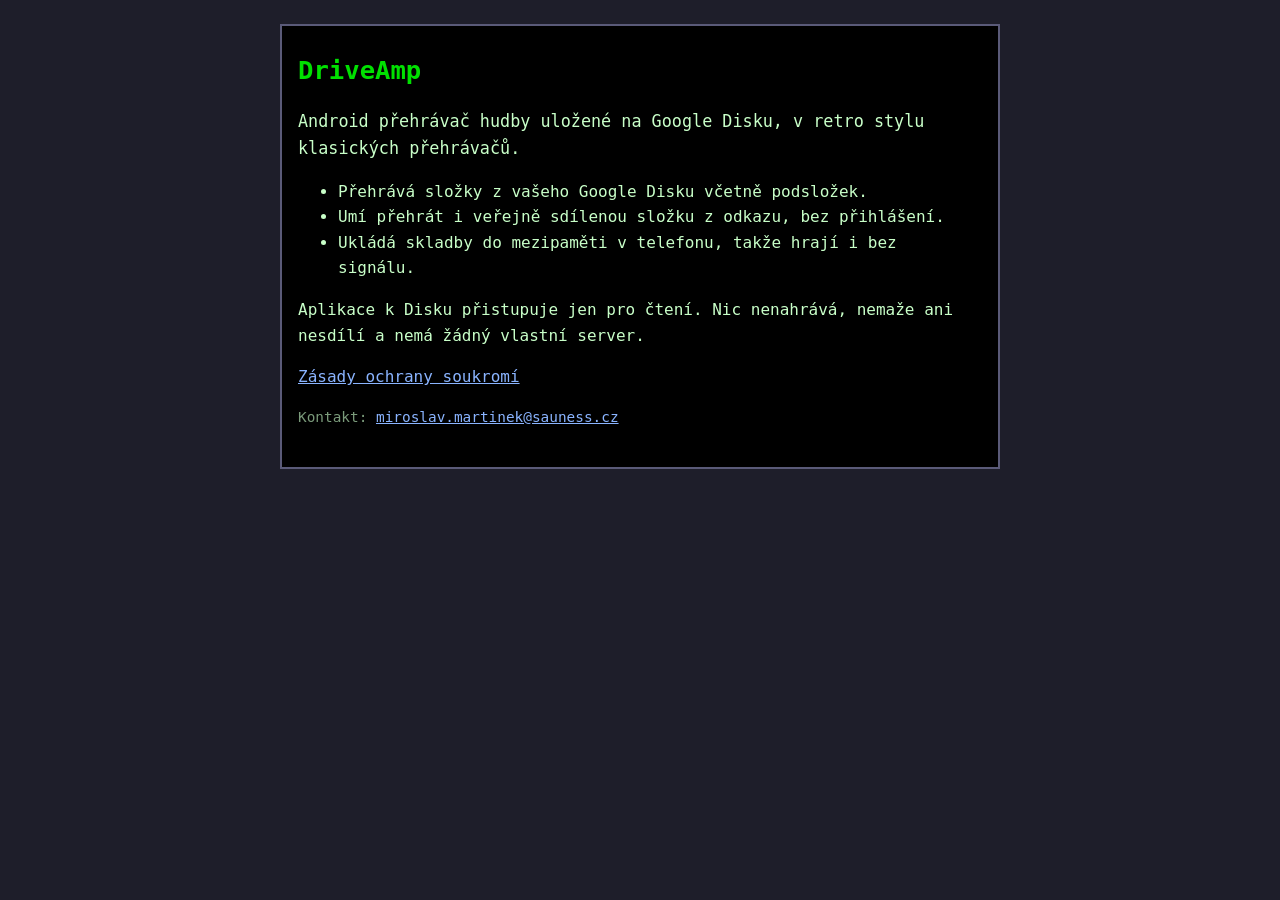
<file: index.html>
<!doctype html>
<html lang="cs">
<head>
<meta charset="utf-8">
<meta name="viewport" content="width=device-width, initial-scale=1">
<title>DriveAmp</title>
<link rel="stylesheet" href="style.css">
</head>
<body>
<main>
  <h1>DriveAmp</h1>
  <p class="lead">Android přehrávač hudby uložené na Google Disku, v retro stylu klasických přehrávačů.</p>
  <ul>
    <li>Přehrává složky z vašeho Google Disku včetně podsložek.</li>
    <li>Umí přehrát i veřejně sdílenou složku z odkazu, bez přihlášení.</li>
    <li>Ukládá skladby do mezipaměti v telefonu, takže hrají i bez signálu.</li>
  </ul>
  <p>Aplikace k Disku přistupuje jen pro čtení. Nic nenahrává, nemaže ani nesdílí a nemá žádný vlastní server.</p>
  <p><a href="privacy.html">Zásady ochrany soukromí</a></p>
  <p class="small">Kontakt: <a href="mailto:miroslav.martinek@sauness.cz">miroslav.martinek@sauness.cz</a></p>
</main>
</body>
</html>
</file>
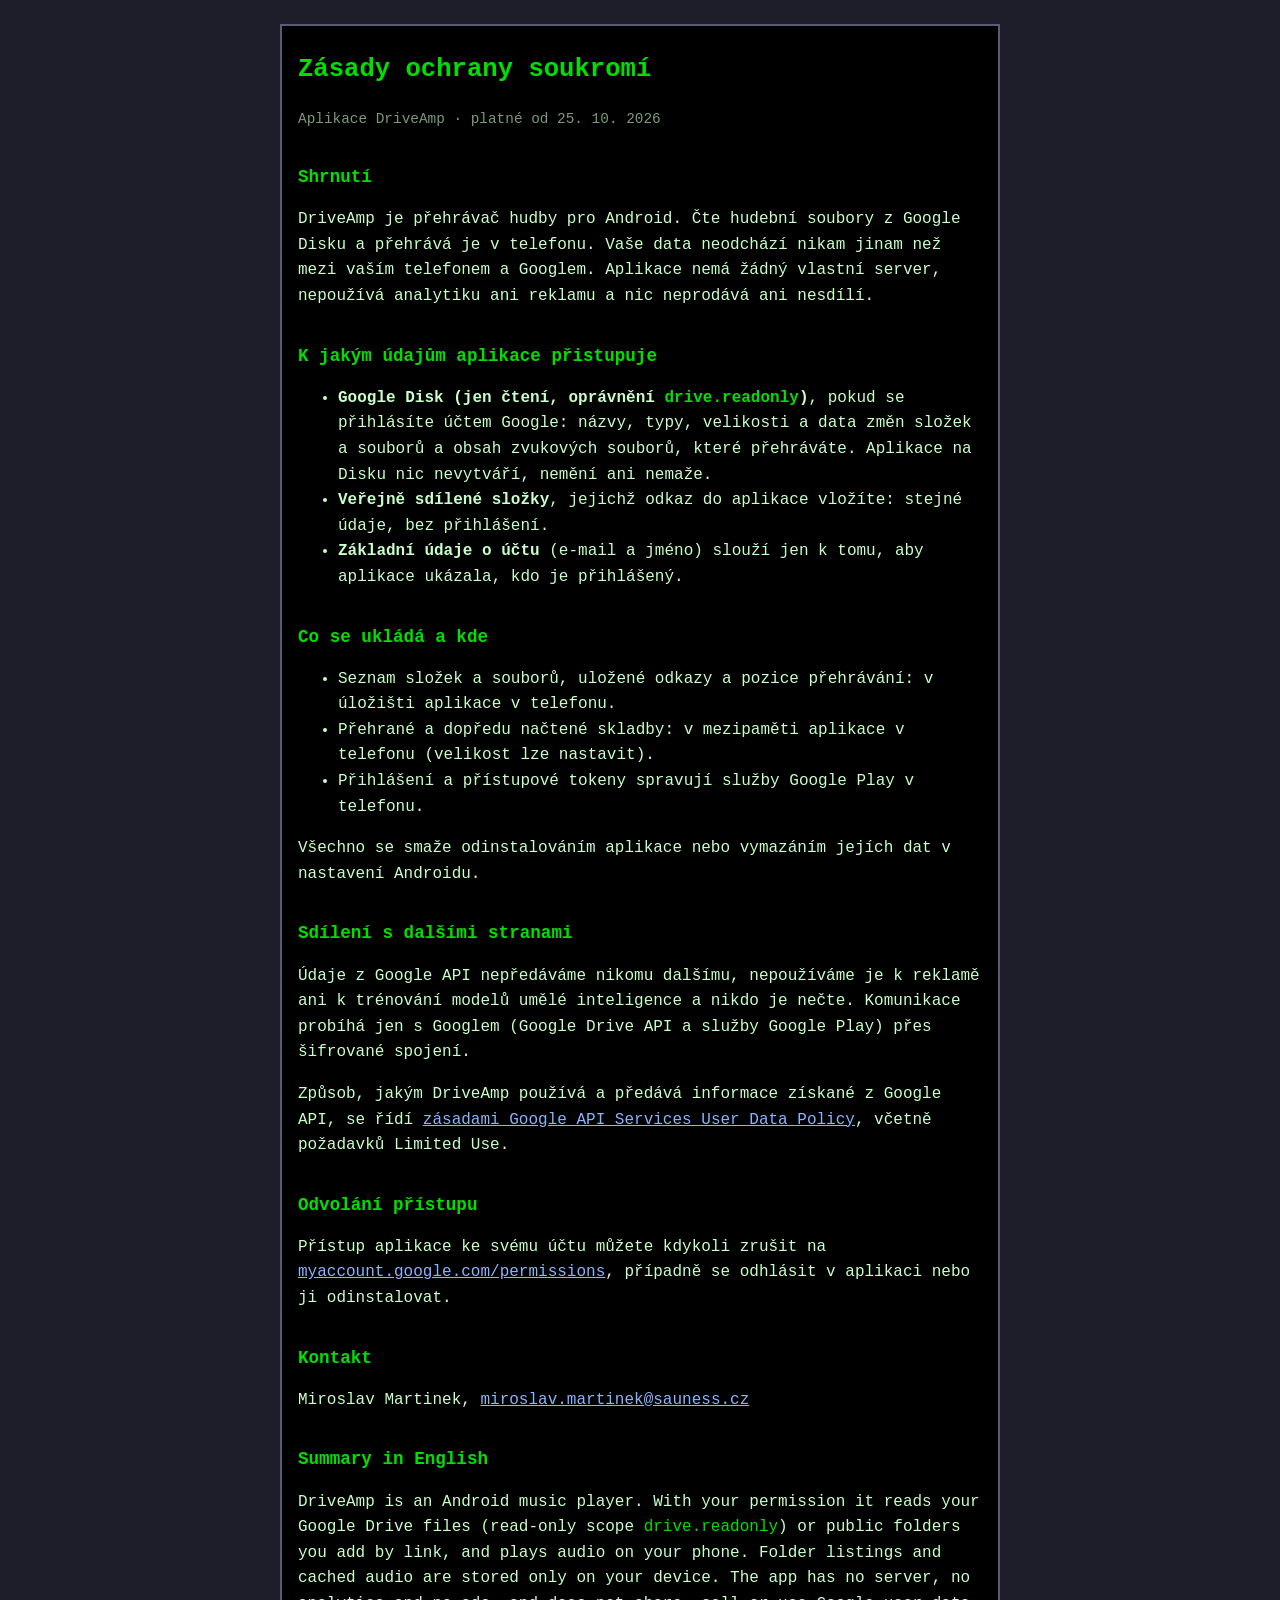
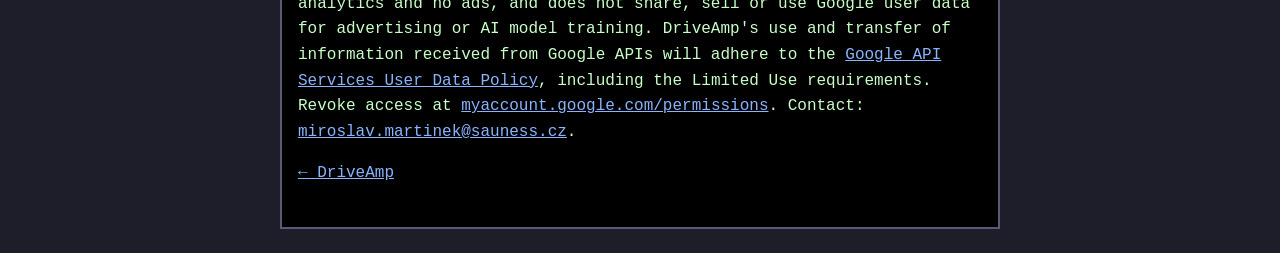
<file: privacy.html>
<!doctype html>
<html lang="cs">
<head>
<meta charset="utf-8">
<meta name="viewport" content="width=device-width, initial-scale=1">
<title>DriveAmp – zásady ochrany soukromí</title>
<link rel="stylesheet" href="style.css">
</head>
<body>
<main>
  <h1>Zásady ochrany soukromí</h1>
  <p class="small">Aplikace DriveAmp · platné od 25. 10. 2026</p>

  <h2>Shrnutí</h2>
  <p>DriveAmp je přehrávač hudby pro Android. Čte hudební soubory z Google Disku a přehrává je v telefonu.
  Vaše data neodchází nikam jinam než mezi vaším telefonem a Googlem. Aplikace nemá žádný vlastní server,
  nepoužívá analytiku ani reklamu a nic neprodává ani nesdílí.</p>

  <h2>K jakým údajům aplikace přistupuje</h2>
  <ul>
    <li><strong>Google Disk (jen čtení, oprávnění <code>drive.readonly</code>)</strong>, pokud se přihlásíte účtem Google:
      názvy, typy, velikosti a data změn složek a souborů a obsah zvukových souborů, které přehráváte.
      Aplikace na Disku nic nevytváří, nemění ani nemaže.</li>
    <li><strong>Veřejně sdílené složky</strong>, jejichž odkaz do aplikace vložíte: stejné údaje, bez přihlášení.</li>
    <li><strong>Základní údaje o účtu</strong> (e-mail a jméno) slouží jen k tomu, aby aplikace ukázala, kdo je přihlášený.</li>
  </ul>

  <h2>Co se ukládá a kde</h2>
  <ul>
    <li>Seznam složek a souborů, uložené odkazy a pozice přehrávání: v úložišti aplikace v telefonu.</li>
    <li>Přehrané a dopředu načtené skladby: v mezipaměti aplikace v telefonu (velikost lze nastavit).</li>
    <li>Přihlášení a přístupové tokeny spravují služby Google Play v telefonu.</li>
  </ul>
  <p>Všechno se smaže odinstalováním aplikace nebo vymazáním jejích dat v nastavení Androidu.</p>

  <h2>Sdílení s dalšími stranami</h2>
  <p>Údaje z Google API nepředáváme nikomu dalšímu, nepoužíváme je k reklamě ani k trénování modelů umělé inteligence
  a nikdo je nečte. Komunikace probíhá jen s Googlem (Google Drive API a služby Google Play) přes šifrované spojení.</p>
  <p>Způsob, jakým DriveAmp používá a předává informace získané z Google API, se řídí
  <a href="https://developers.google.com/terms/api-services-user-data-policy">zásadami Google API Services User Data Policy</a>,
  včetně požadavků Limited Use.</p>

  <h2>Odvolání přístupu</h2>
  <p>Přístup aplikace ke svému účtu můžete kdykoli zrušit na
  <a href="https://myaccount.google.com/permissions">myaccount.google.com/permissions</a>, případně se odhlásit v aplikaci
  nebo ji odinstalovat.</p>

  <h2>Kontakt</h2>
  <p>Miroslav Martinek, <a href="mailto:miroslav.martinek@sauness.cz">miroslav.martinek@sauness.cz</a></p>

  <h2 lang="en">Summary in English</h2>
  <p lang="en">DriveAmp is an Android music player. With your permission it reads your Google Drive files (read-only scope
  <code>drive.readonly</code>) or public folders you add by link, and plays audio on your phone. Folder listings and
  cached audio are stored only on your device. The app has no server, no analytics and no ads, and does not share,
  sell or use Google user data for advertising or AI model training. DriveAmp's use and transfer of information received
  from Google APIs will adhere to the
  <a href="https://developers.google.com/terms/api-services-user-data-policy">Google API Services User Data Policy</a>,
  including the Limited Use requirements. Revoke access at
  <a href="https://myaccount.google.com/permissions">myaccount.google.com/permissions</a>.
  Contact: <a href="mailto:miroslav.martinek@sauness.cz">miroslav.martinek@sauness.cz</a>.</p>

  <p><a href="index.html">← DriveAmp</a></p>
</main>
</body>
</html>
</file>
<file: style.css>
:root { --bg: #1e1e2a; --panel: #000; --text: #c8ffc8; --accent: #00e000; --muted: #7a9a7a; }
* { box-sizing: border-box; }
body { margin: 0; background: var(--bg); color: var(--text); font: 16px/1.6 ui-monospace, Menlo, Consolas, monospace; }
main { max-width: 720px; margin: 24px auto; padding: 24px 16px; background: var(--panel); border: 2px solid #5a5a78; }
h1 { color: var(--accent); font-size: 1.6rem; margin-top: 0; }
h2 { color: var(--accent); font-size: 1.1rem; margin-top: 2rem; }
a { color: #8ab4ff; }
code { color: var(--accent); }
.lead { font-size: 1.05rem; }
.small { color: var(--muted); font-size: 0.9rem; }
</file>
